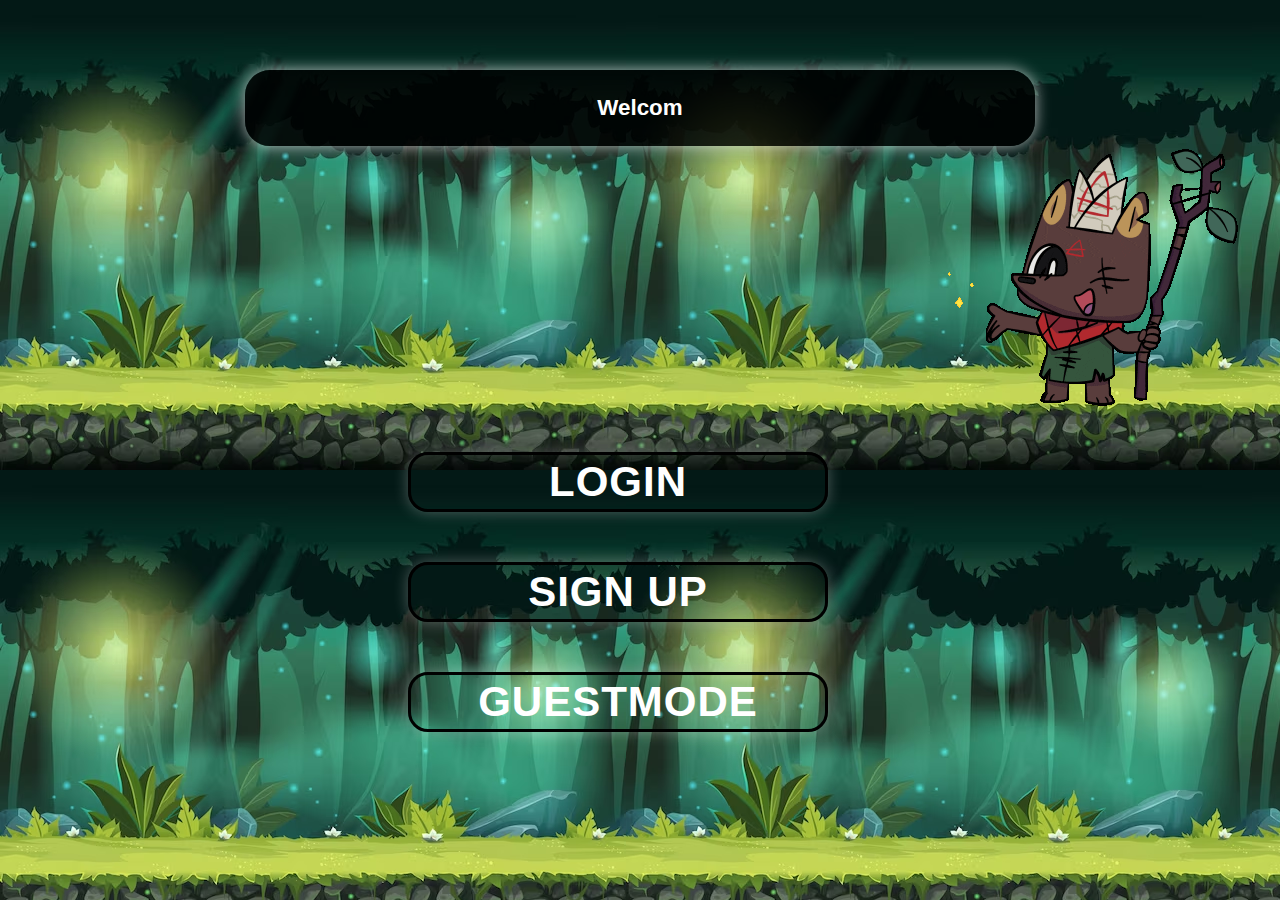
<file: index.html>
<!DOCTYPE html>
<html>
<head>
    <title>Home Page</title>
    <link rel="stylesheet" href="whac the mole/page/home/home.css">
</head>
<body>
    <script src="whac the mole/page/home/home.js"></script>
    <div class="game-intro active">
        <div class="dialogue-box" id="dialogue-box"></div>
    </div>
    <img src="whac the mole/images/guide.gif" alt="Game Intro">

    <div class="buttons">
        <!-- Login button -->
        <a href="whac the mole/page/login/login.html">
            <button id="login-btn">Login</button>
        </a>

        <!-- Sign Up button -->
        <a href="whac the mole/page/signup/signup.html">
            <button id="signup-btn">Sign Up</button>
        </a>

        <!-- Guest Mode button -->
        <a href="whac the mole/page/game/whack-the-mole.html">
            <button id="guest-mode-btn">GuestMode</button>
        </a>
    </div>
      
</body>
</html>
</file>
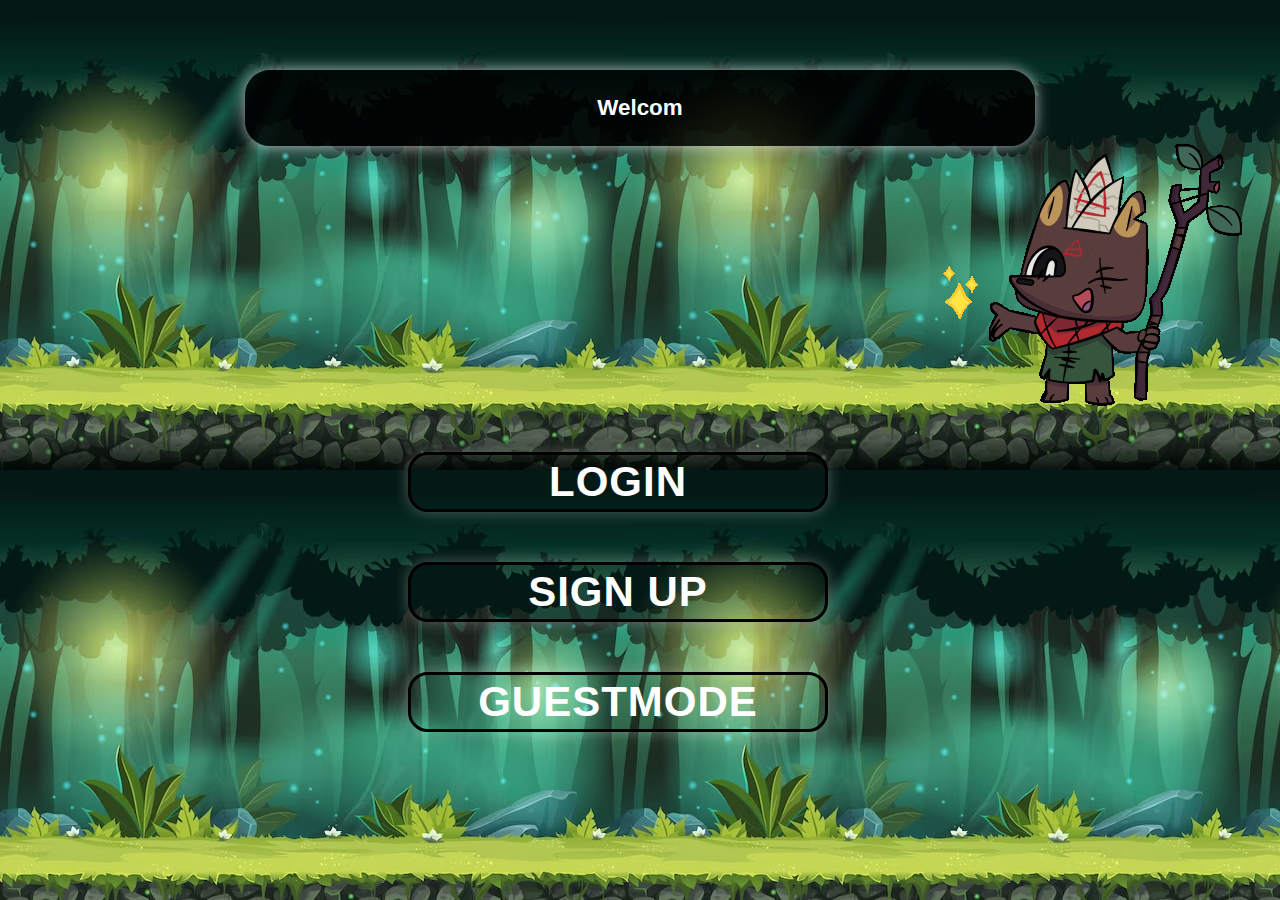
<file: whac the mole/page/home/index.html>
<!DOCTYPE html>
<html>
<head>
    <title>Home Page</title>
    <link rel="stylesheet" href="home.css">
</head>
<body>
    <script src="home.js"></script>
    <div class="game-intro active">
        <div class="dialogue-box" id="dialogue-box"></div>
    </div>
    <img src="../../images/guide.gif" alt="Game Intro">

    <div class="buttons">
        <!-- Login button -->
        <a href="../login/login.html">
            <button id="login-btn">Login</button>
        </a>

        <!-- Sign Up button -->
        <a href="../signup/signup.html">
            <button id="signup-btn">Sign Up</button>
        </a>

        <!-- Guest Mode button -->
        <a href="../game/whack-the-mole.html">
            <button id="guest-mode-btn">GuestMode</button>
        </a>
    </div>
      
</body>
</html>
</file>
<file: whac the mole/page/home/home.css>
body {
    background-image: url(../../images/b1.avif);
    font-family: 'Poppins', sans-serif;
}

.game-intro {
    position: relative;
    width: 100%;
    height: 100%;
}

.dialogue-box {
    position: absolute;
    top: 40%; /* Position the box higher on the screen */
    left: 50%;
    transform: translate(-50%, -50%);
    width: 750px; 
    height: auto; 
    padding: 20px;
    margin-top: 100px;
    background-color: rgba(0, 0, 0, 0.8); /* Slightly darker background for contrast */
    color: white;
    font-size: 1.4rem; /* Increase font size */
    font-weight: 600; /* Make the font bolder for better readability */
    border-radius: 25px; /* Softer corners */
    opacity: 0;
    visibility: hidden;
    transition: all 0.5s ease-in-out;
    text-align: center;
    line-height: 1.6; /* Increase line height for better readability */
    box-shadow: 0px 0px 15px rgba(255, 255, 255, 0.7); /* Slightly stronger box shadow */
    animation: fadeInUp 1s ease-out forwards; /* Add animation for entrance */
}

@keyframes fadeInUp {
    0% {
        opacity: 0;
        transform: translate(-50%, 10%);
    }
    100% {
        opacity: 1;
        transform: translate(-50%, -50%);
    }
}

.game-intro.active .dialogue-box {
    opacity: 1;
    visibility: visible;
    transform: translate(-50%, -50%) scale(1);
}

img {
    margin-left: 920px; 
    margin-top: 100px; 
    transition: transform 0.6s ease-in-out;
}

button {
    height: 60px;
    width: 420px;
    border-radius: 20px;
    margin-left: 400px;
    margin-top: 20px;
    margin-bottom: 30px;
    font-size: 42px;
    font-family: 'Poppins', sans-serif;
    font-weight: bold;
    color: white;
    border: 3px solid black;
    background-color: transparent;
    transition: all 0.4s ease-in-out;
    box-shadow: 0px 0px 15px rgba(255, 255, 255, 0.3);
    text-transform: uppercase;
    letter-spacing: 1px;
}

button:hover {
    color: black;
    background-color: white;
    transform: scale(1.08);
    box-shadow: 0px 0px 25px rgba(255, 255, 255, 0.7);
}
</file>
